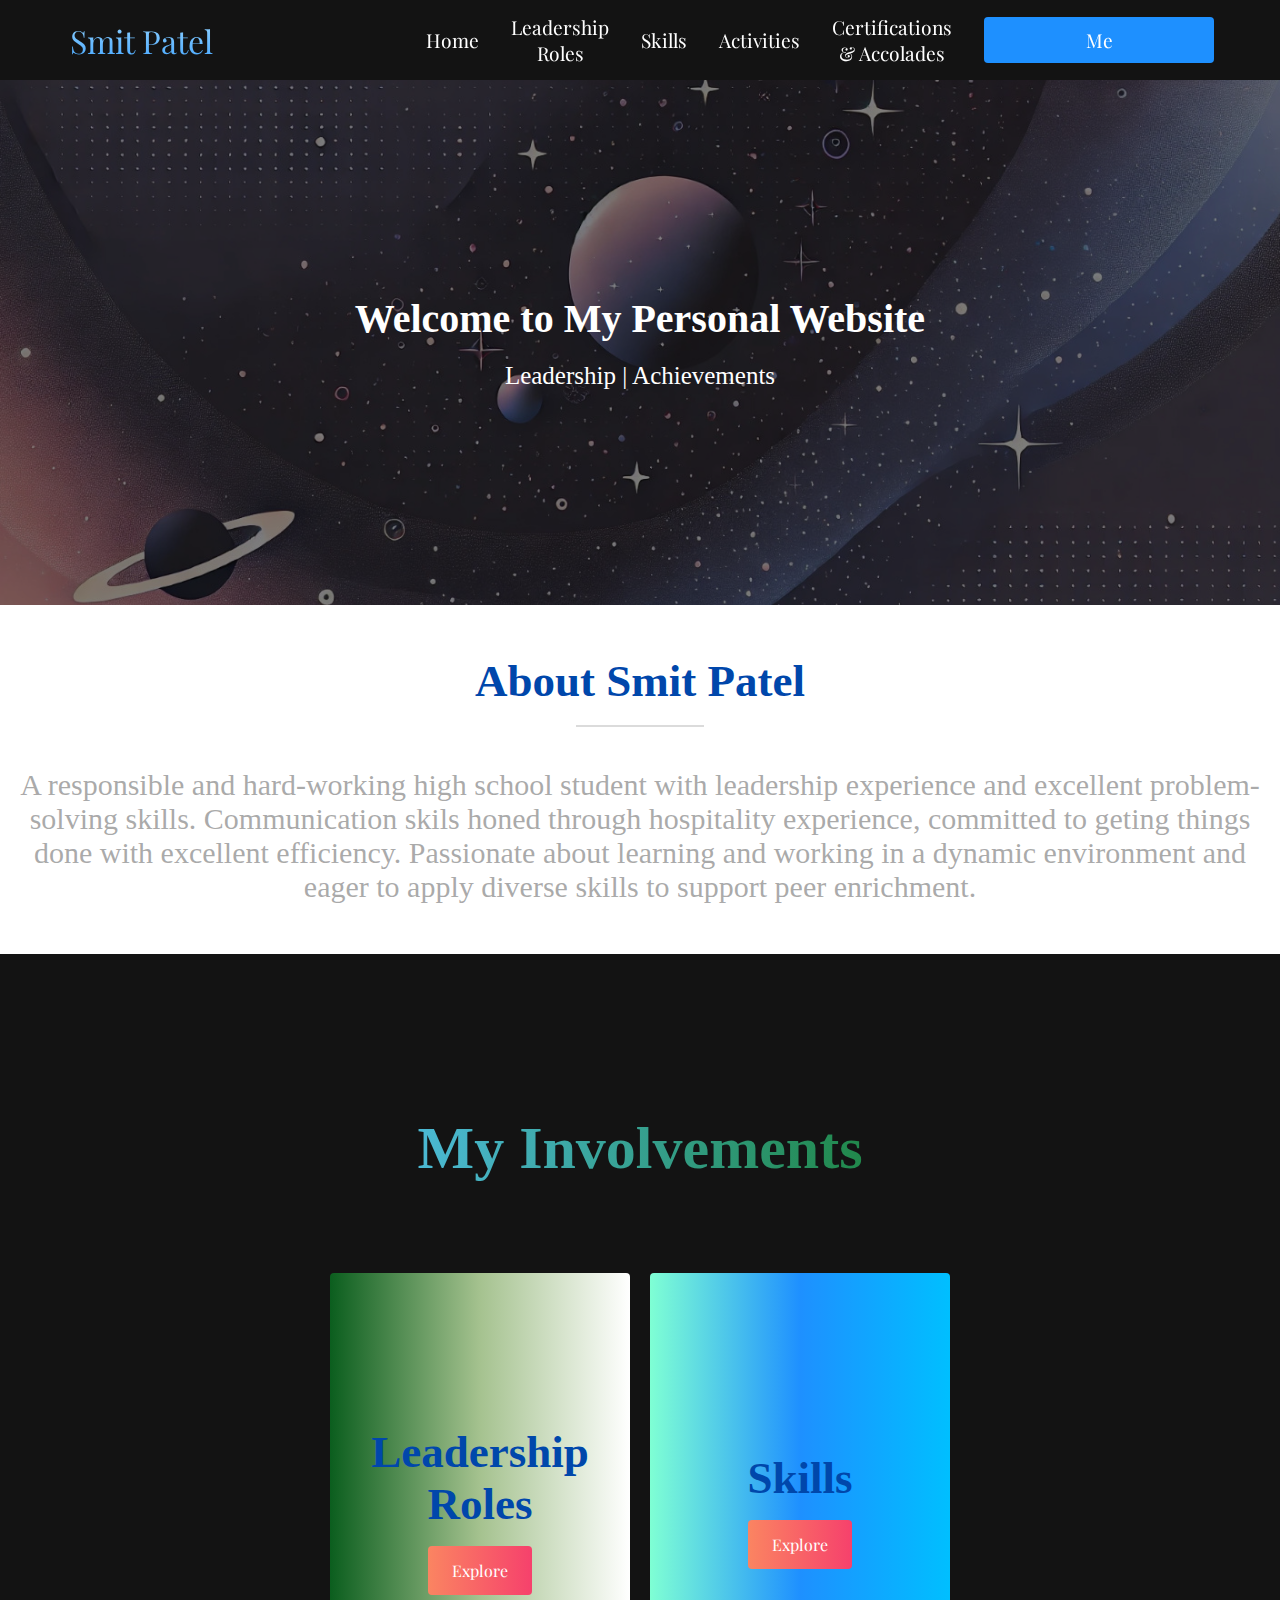
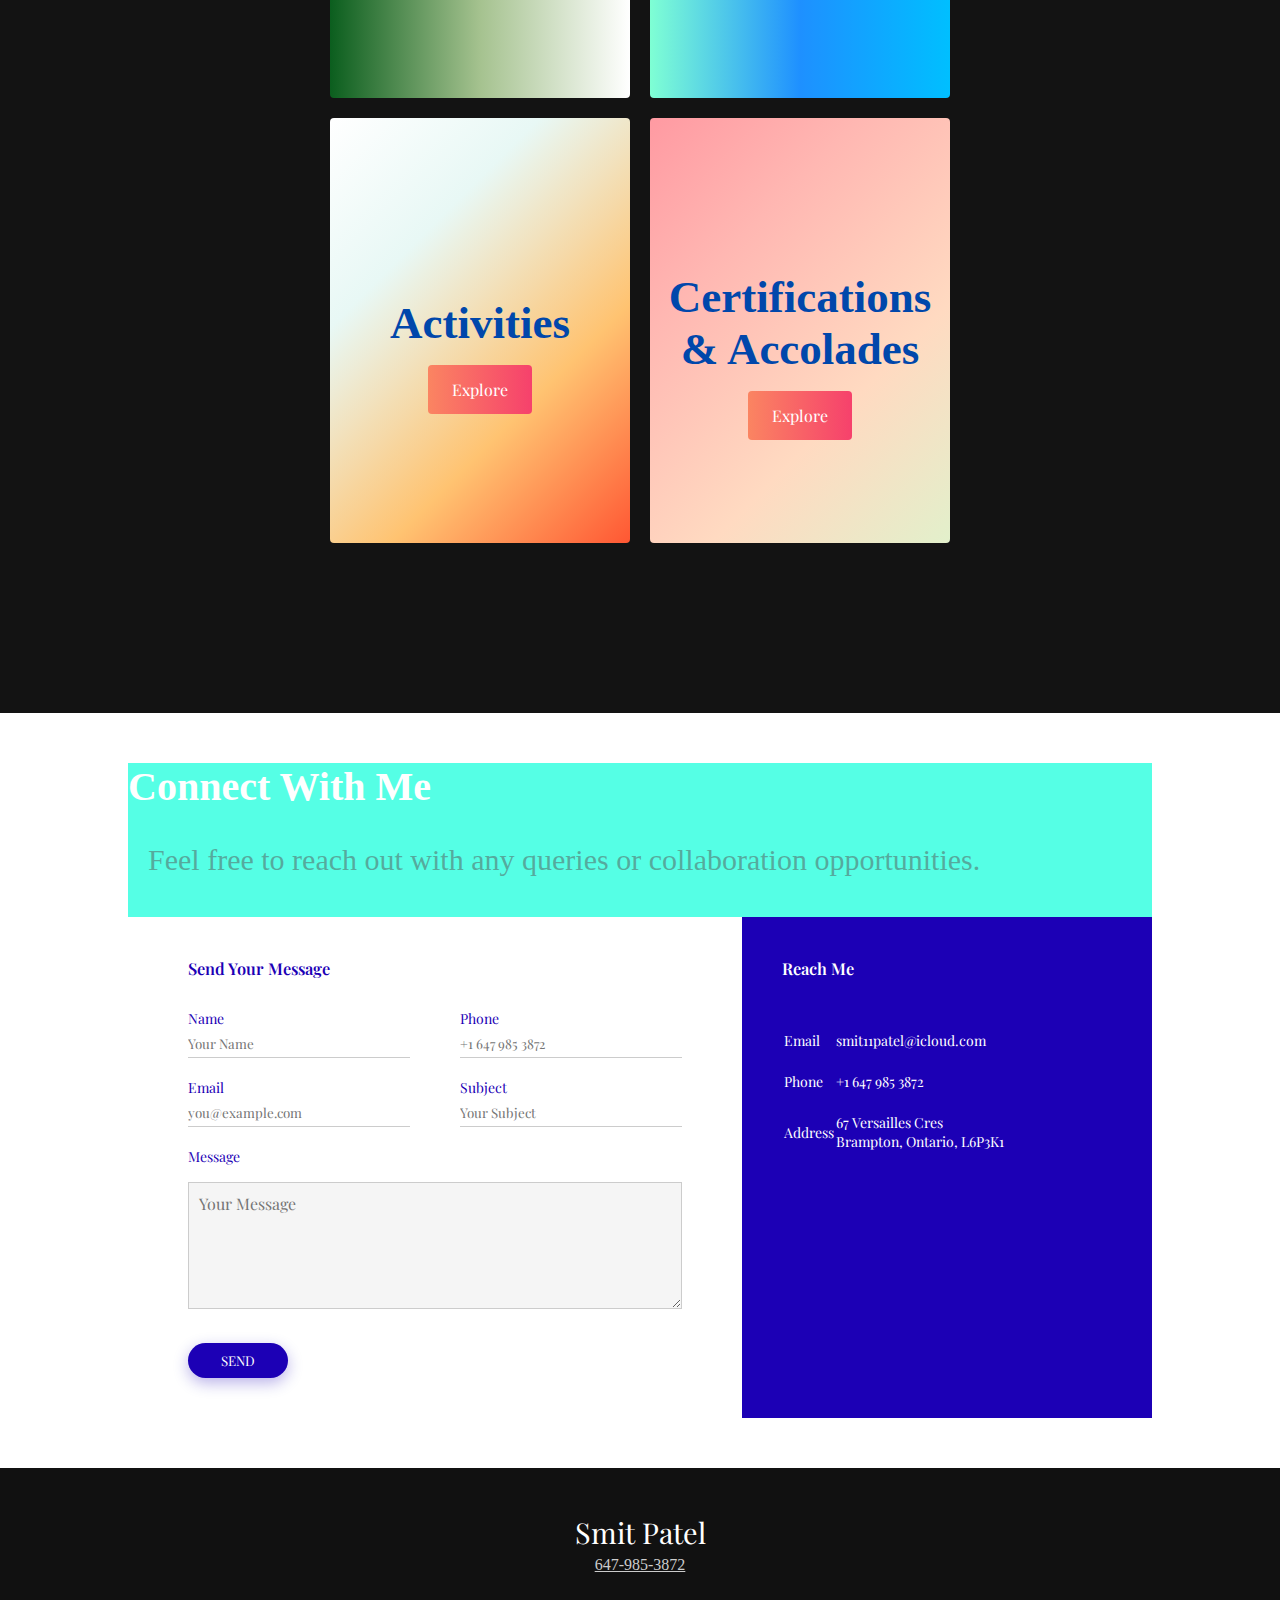
<file: index.html>
<!DOCTYPE html>
<html lang="en">
  <head>
    <meta charset="UTF-8" />
    <meta name="viewport" content="width=device-width, intia-scale=1.0" />
    <title>Smit Patel's Personal Website</title>
    <link href="styles.css" rel="stylesheet">
  </head>
  <body>
    <nav class="navbar">
      <div class="navbar__container">
        <a href="/" id="navbar__logo">Smit Patel</a>
        <div class="navbar__toggle" id="mobile-menu">
          <span class="bar"></span>
          <span class="bar"></span>
          <span class="bar"></span>
        </div>
        <ul class="navbar__menu">
          <li class="navbar__item">
            <a href="index.html" class="navbar__links">Home</a>
          </li>
          <li class="navbar__item">
            <a href="leadership-roles.html" class="navbar__links">Leadership Roles</a>
          </li>
          <li class="navbar__item">
            <a href="skills.html" class="navbar__links">Skills</a>
          </li>
          <li class="navbar__item">
            <a href="activities.html" class="navbar__links">Activities</a>
          </li>
          <li class="navbar__item">
            <a href="cert-acc.html" class="navbar__links">Certifications & Accolades</a>
          </li>
          <li class="navbar__btn">
            <a href="contact.html" class="button">Me</a>
          </li>
        </ul>
      </div>
    </nav>
  
    <div class="header-content-container">
        <div class="header-content">
            <h1>Welcome to My Personal Website</h1>
            <p>Leadership | Achievements</p>
        </div>
    </div>
    
    <div>
        <h2>About Smit Patel</h2>
        <hr class="short-line">
        <p>A responsible and hard-working high school student with leadership experience and excellent problem-solving skills. Communication skils honed through hospitality experience, committed to geting things done with excellent efficiency. Passionate about learning and working in a dynamic environment and eager to apply diverse skills to support peer enrichment.</p>
    </div>

    <div class="services" id="services">
        <h1>My Involvements</h1>
        <div class="services__wrapper">
          <div class="services__card">
            <h2>Leadership<br>Roles</h2>
            <div class="services__btn"><button onclick="redirectToPage('leadership-roles.html')">Explore</button></div>
          </div>
          <div class="services__card">
            <h2>Skills</h2>
            <div class="services__btn"><button onclick="redirectToPage('skills.html')">Explore</button></div>
          </div>
          <div class="services__card">
            <h2>Activities</h2>
            <div class="services__btn"><button onclick="redirectToPage('activities.html')">Explore</button></div>
          </div>
          <div class="services__card">
            <h2>Certifications & Accolades</h2>
            <div class="services__btn"><button onclick="redirectToPage('cert-acc.html')">Explore</button></div>
          </div>
        </div>
    </div>      
    
    <div class="index-contact-container">
      <h1>Connect With Me</h1>
      <p>Feel free to reach out with any queries or collaboration opportunities.</p>
      <div class="index-contact-box">
        <div class="index-contact-left">
          <h3>Send Your Message</h3>
          <form>
            <div class="input-row">
              <div class="input-group">
                <label>Name</label>
                <input type="text" placeholder="Your Name">
              </div>
              <div class="input-group">
                <label>Phone</label>
                <input type="text" placeholder="+1 647 985 3872">
              </div>
            </div>
            <div class="input-row">
              <div class="input-group">
                <label>Email</label>
                <input type="text" placeholder="you@example.com">
              </div>
              <div class="input-group">
                <label>Subject</label>
                <input type="text" placeholder="Your Subject">
              </div>
            </div>
            <label>Message</label>
            <textarea rows="5" placeholder="Your Message"></textarea>
            <button type="submit">SEND</button>
          </form>
        </div>
        <div class="index-contact-right">
          <h3>Reach Me</h3>
          <table>
            <tr>
              <td>Email</td>
              <td>smit11patel@icloud.com</td>
            </tr>
            <tr>
              <td>Phone</td>
              <td>+1 647 985 3872</td>
            </tr>
            <tr>
              <td>Address</td>
              <td>67 Versailles Cres<br>Brampton, Ontario, L6P3K1</td>
            </tr>
          </table>
        </div>
      </div>
    </div>

    <footer>
      <div class="footer-content">
        <h3>Smit Patel</h3>
        <a href="tel:+647-985-3872">647-985-3872</a>
      </div>
      <div class="footer-bottom">
        <p>Copyright &copy;2024 Smit Patel - All Rights Reserved.</p>
      </div>
    </footer>
    <script src="app.js"></script>
  </body>
</html>
</file>
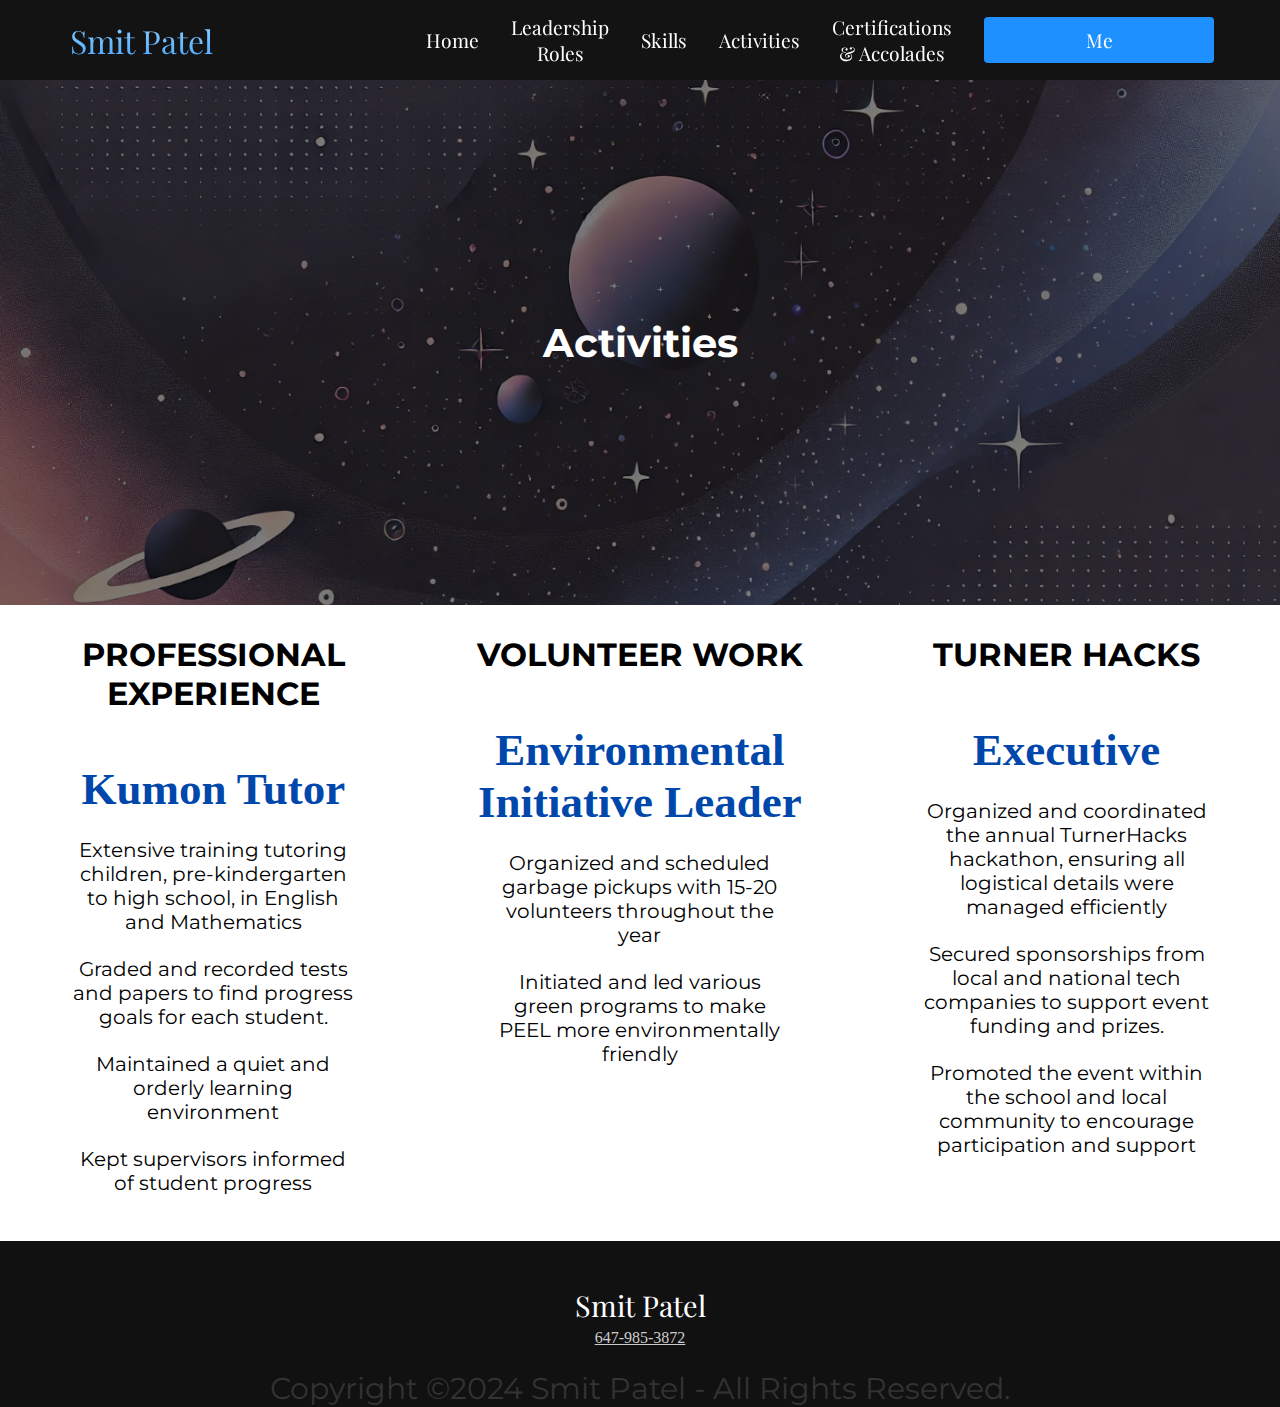
<file: activities.html>
<!DOCTYPE html>
<html lang="en">
  <head>
    <meta charset="UTF-8" />
    <meta name="viewport" content="width=device-width, intia-scale=1.0" />
    <title>Travel Insurance</title>
    <link href="styles.css" rel="stylesheet">
    <link rel="stylesheet" href="https://fonts.googleapis.com/css?family=Montserrat">
  </head>
  <body>
    <nav class="navbar">
      <div class="navbar__container">
        <a href="/" id="navbar__logo">Smit Patel</a>
        <div class="navbar__toggle" id="mobile-menu">
          <span class="bar"></span>
          <span class="bar"></span>
          <span class="bar"></span>
        </div>
        <ul class="navbar__menu">
          <li class="navbar__item">
            <a href="index.html" class="navbar__links">Home</a>
          </li>
          <li class="navbar__item">
            <a href="leadership-roles.html" class="navbar__links">Leadership Roles</a>
          </li>
          <li class="navbar__item">
            <a href="skills.html" class="navbar__links">Skills</a>
          </li>
          <li class="navbar__item">
            <a href="activities.html" class="navbar__links">Activities</a>
          </li>
          <li class="navbar__item">
            <a href="cert-acc.html" class="navbar__links">Certifications & Accolades</a>
          </li>
          <li class="navbar__btn">
            <a href="contact.html" class="button">Me</a>
          </li>
        </ul>
      </div>
    </nav>
  
    <div class="header-content-container">
        <div class="header-content">
            <h1>Activities</h1>
        </div>
    </div>
    
    <div class="income-replacement-container">
      <div class="section">
        <h3>Professional Experience</h3>
        <h2>Kumon Tutor</h2>
        <p>Extensive training tutoring children, pre-kindergarten to high school, in English and Mathematics</p>
        <p>Graded and recorded tests and papers to find progress goals for each student.</p>
        <p>Maintained a quiet and orderly learning environment</p>
        <p>Kept supervisors informed of student progress</p>
        <p> </p>
        <p> </p>
      </div>
      <div class="section">
        <h3>Volunteer Work</h3>
        <h2>Environmental Initiative Leader</h2>
        <p>Organized and scheduled garbage pickups with 15-20 volunteers throughout the year</p>
        <p>Initiated and led various green programs to make PEEL more environmentally friendly</p>
      </div>
      <div class="section">
        <h3>Turner Hacks</h3>
        <h2>Executive</h2>
        <p>Organized and coordinated the annual TurnerHacks hackathon, ensuring all logistical details were managed efficiently</p>
        <p>Secured sponsorships from local and national tech companies to support event funding and prizes.</p>
        <p>Promoted the event within the school and local community to encourage participation and support</p>
      </div>
    </div>

    <div class="contact__container">
   
    </div>

    <footer>
      <div class="footer-content">
        <h3>Smit Patel</h3>
        <a href="tel:+647-985-3872">647-985-3872</a>
      </div>
      <div class="footer-bottom">
        <p>Copyright &copy;2024 Smit Patel - All Rights Reserved.</p>
      </div>
    </footer>
    <script src="app.js"></script>
  </body>
</html>
</file>
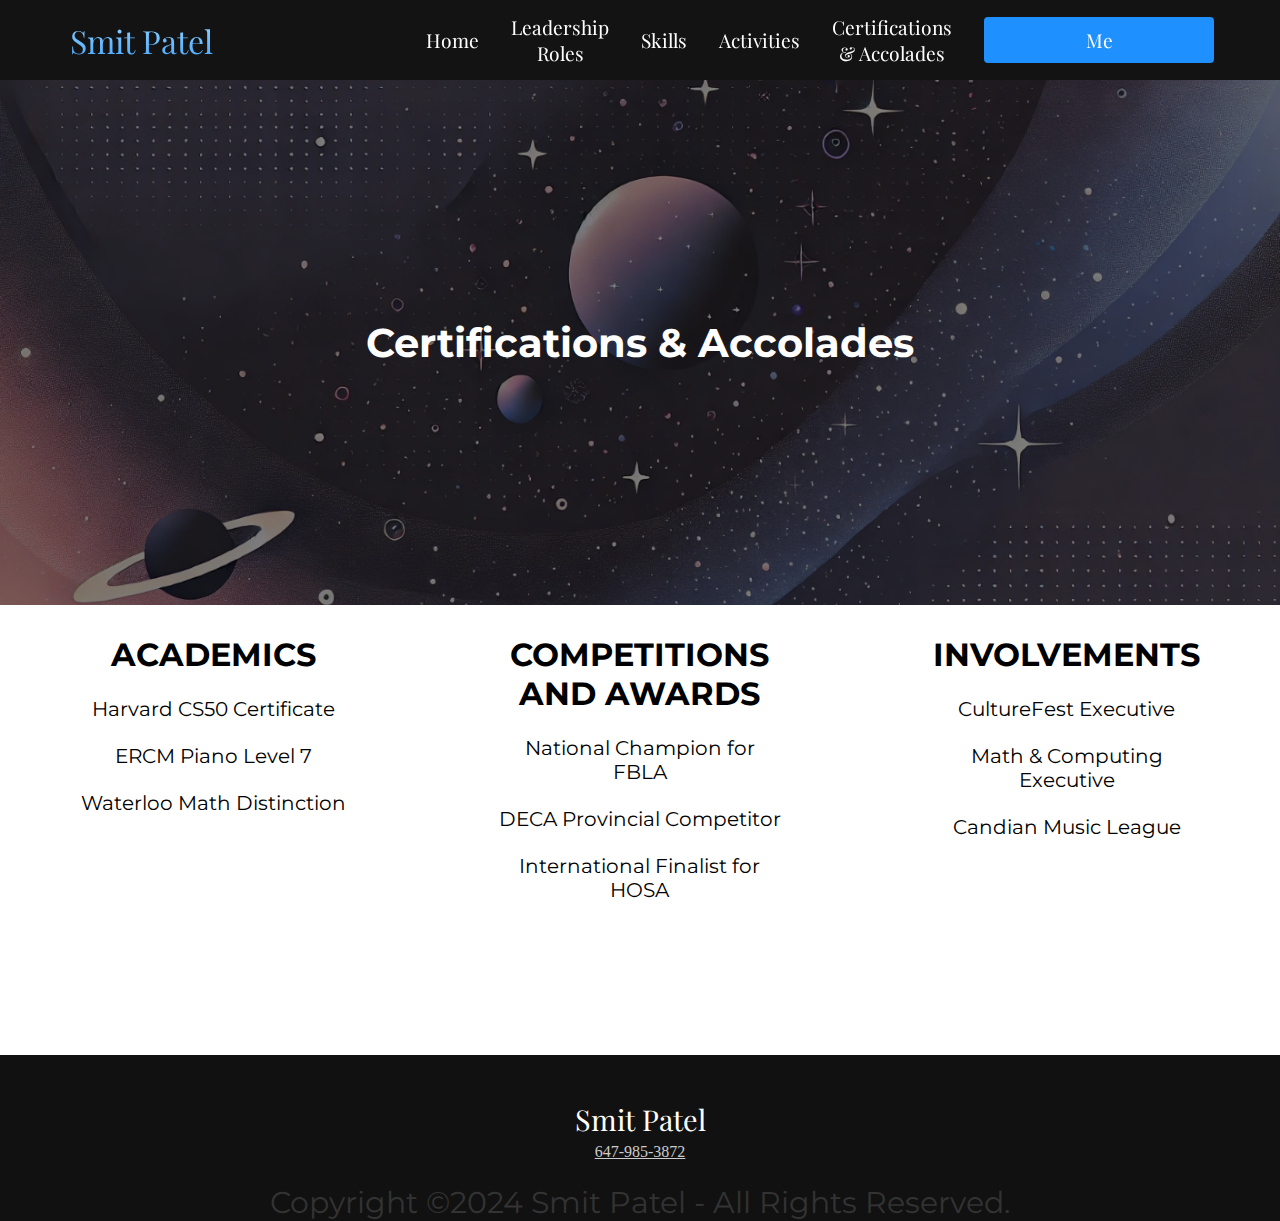
<file: cert-acc.html>
<!DOCTYPE html>
<html lang="en">
  <head>
    <meta charset="UTF-8" />
    <meta name="viewport" content="width=device-width, intia-scale=1.0" />
    <title>Medical Insurance</title>
    <link href="styles.css" rel="stylesheet">
    <link rel="stylesheet" href="https://fonts.googleapis.com/css?family=Montserrat">
  </head>
  <body>
    <nav class="navbar">
      <div class="navbar__container">
        <a href="/" id="navbar__logo">Smit Patel</a>
        <div class="navbar__toggle" id="mobile-menu">
          <span class="bar"></span>
          <span class="bar"></span>
          <span class="bar"></span>
        </div>
        <ul class="navbar__menu">
          <li class="navbar__item">
            <a href="index.html" class="navbar__links">Home</a>
          </li>
          <li class="navbar__item">
            <a href="leadership-roles.html" class="navbar__links">Leadership Roles</a>
          </li>
          <li class="navbar__item">
            <a href="skills.html" class="navbar__links">Skills</a>
          </li>
          <li class="navbar__item">
            <a href="activities.html" class="navbar__links">Activities</a>
          </li>
          <li class="navbar__item">
            <a href="cert-acc.html" class="navbar__links">Certifications & Accolades</a>
          </li>
          <li class="navbar__btn">
            <a href="contact.html" class="button">Me</a>
          </li>
        </ul>
      </div>
    </nav>

    <div class="header-content-container">
      <div class="header-content">
          <h1>Certifications & Accolades</h1>
      </div>
    </div>
  
    <div class="income-replacement-container">
      <div class="section">
        <h3>Academics</h3>
        <p>Harvard CS50 Certificate</p>
        <p>ERCM Piano Level 7</p>
        <p>Waterloo Math Distinction</p>
      </div>
      <div class="section">
        <h3>Competitions and Awards</h3>
        <p>National Champion for FBLA</p>
        <p>DECA Provincial Competitor</p>
        <p>International Finalist for HOSA</p>
      </div>
      <div class="section">
        <h3>Involvements</h3>
        <p>CultureFest Executive</p>
        <p>Math & Computing Executive</p>
        <p>Candian Music League</p>
      </div>
    </div>
    
    <div class="contact__container">
     
    </div>

    <footer>
      <div class="footer-content">
        <h3>Smit Patel</h3>
        <a href="tel:+647-985-3872">647-985-3872</a>
      </div>
      <div class="footer-bottom">
        <p>Copyright &copy;2024 Smit Patel - All Rights Reserved.</p>
      </div>
    </footer>

    <script src="app.js"></script>
  </body>
</html>
</file>
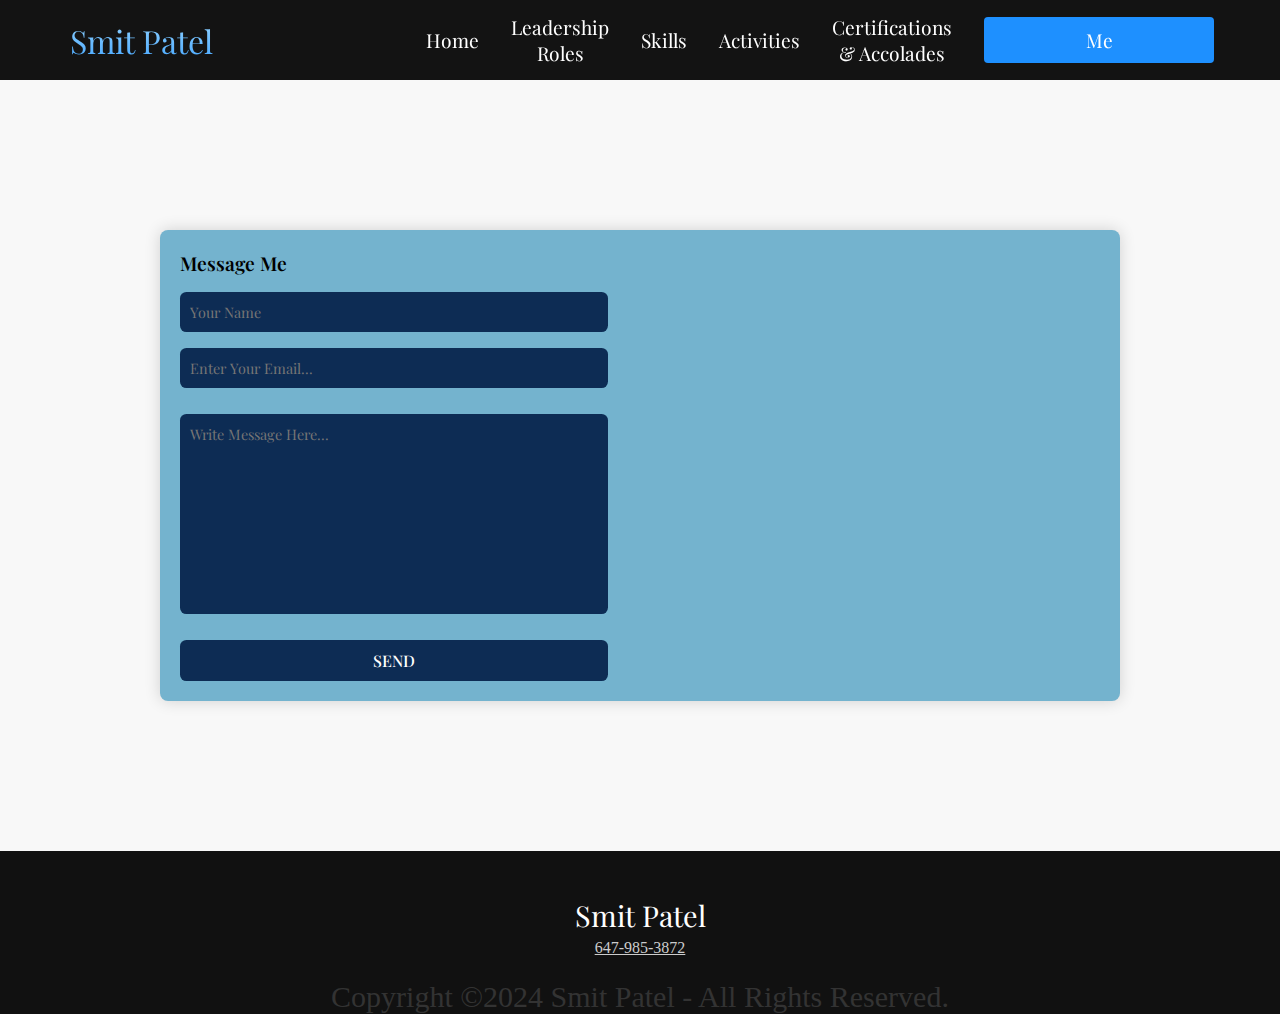
<file: contact.html>
<!DOCTYPE html>
<html lang="en">
  <head>
    <meta charset="UTF-8" />
    <meta name="viewport" content="width=device-width, intia-scale=1.0" />
    <title>Contact Me</title>
    <link href="styles.css" rel="stylesheet">
  </head>
  <body class="contact-body">
    <nav class="navbar">
      <div class="navbar__container">
        <a href="/" id="navbar__logo">Smit Patel</a>
        <div class="navbar__toggle" id="mobile-menu">
          <span class="bar"></span>
          <span class="bar"></span>
          <span class="bar"></span>
        </div>
        <ul class="navbar__menu">
          <li class="navbar__item">
            <a href="index.html" class="navbar__links">Home</a>
          </li>
          <li class="navbar__item">
            <a href="leadership-roles.html" class="navbar__links">Leadership Roles</a>
          </li>
          <li class="navbar__item">
            <a href="skills.html" class="navbar__links">Skills</a>
          </li>
          <li class="navbar__item">
            <a href="activities.html" class="navbar__links">Activities</a>
          </li>
          <li class="navbar__item">
            <a href="cert-acc.html" class="navbar__links">Certifications & Accolades</a>
          </li>
          <li class="navbar__btn">
            <a href="contact.html" class="button">Me</a>
          </li>
        </ul>
      </div>
    </nav>
  
    <section>
      <div class="contact-container">
          <div class="form-container">
              <h3>Message Me</h3>
              <form action="" class="contact-form">
                  <input type="text" placeholder="Your Name" required>
                  <input type="email" name="" id="" placeholder="Enter Your Email..." required>
                  <textarea name="" id="" cols="30" rows="10" placeholder="Write Message Here..." required></textarea>
                  <input type="submit" value="Send" class="send-button">
              </form>
          </div>

          <div class="map">
              <iframe src="https://www.google.com/maps/embed?pb=!1m18!1m12!1m3!1d184550.03659386627!2d-79.80966902207031!3d43.71897911625058!2m3!1f0!2f0!3f0!3m2!1i1024!2i768!4f13.1!3m3!1m2!1s0x882b15eaa5d05abf%3A0x352d31667cc38677!2sBrampton%2C%20ON!5e0!3m2!1sen!2sca!4v1678509296884!5m2!1sen!2sca" width="600" height="450" style="border:0;" allowfullscreen="" loading="lazy" referrerpolicy="no-referrer-when-downgrade"></iframe>
          </div>
      </div>
    </section>

    <footer>
      <div class="footer-content">
        <h3>Smit Patel</h3>
        <a href="tel:+647-985-3872">647-985-3872</a>
      </div>
      <div class="footer-bottom">
        <p>Copyright &copy;2024 Smit Patel - All Rights Reserved.</p>
      </div>
    </footer>
    <script src="app.js"></script>
  </body>
</html>
</file>
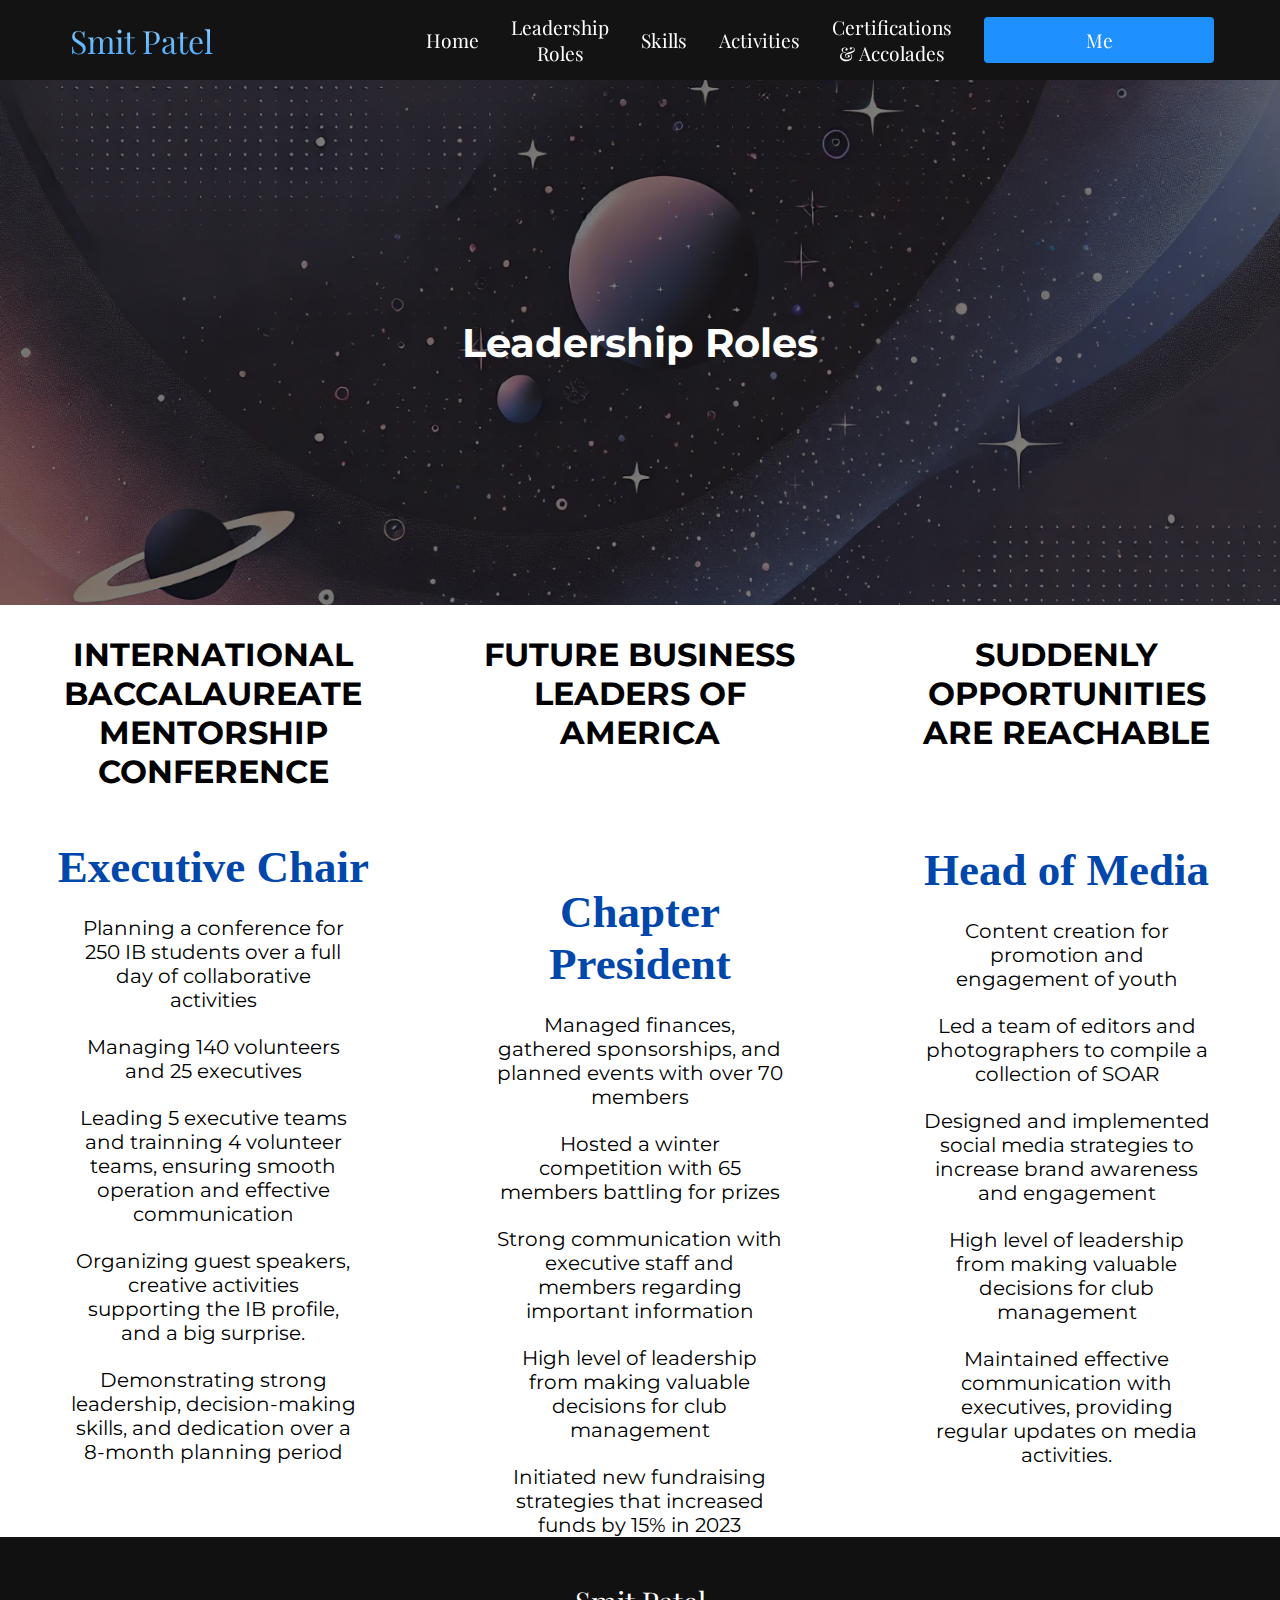
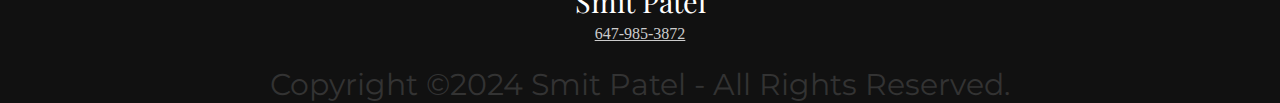
<file: leadership-roles.html>
<!DOCTYPE html>
<html lang="en">
  <head>
    <meta charset="UTF-8" />
    <meta name="viewport" content="width=device-width, intia-scale=1.0" />
    <title>Life Insurance</title>
    <link href="styles.css" rel="stylesheet">
    <link rel="stylesheet" href="https://fonts.googleapis.com/css?family=Montserrat">
  </head>
  <body>
    <nav class="navbar">
      <div class="navbar__container">
        <a href="/" id="navbar__logo">Smit Patel</a>
        <div class="navbar__toggle" id="mobile-menu">
          <span class="bar"></span>
          <span class="bar"></span>
          <span class="bar"></span>
        </div>
        <ul class="navbar__menu">
          <li class="navbar__item">
            <a href="index.html" class="navbar__links">Home</a>
          </li>
          <li class="navbar__item">
            <a href="leadership-roles.html" class="navbar__links">Leadership Roles</a>
          </li>
          <li class="navbar__item">
            <a href="skills.html" class="navbar__links">Skills</a>
          </li>
          <li class="navbar__item">
            <a href="activities.html" class="navbar__links">Activities</a>
          </li>
          <li class="navbar__item">
            <a href="cert-acc.html" class="navbar__links">Certifications & Accolades</a>
          </li>
          <li class="navbar__btn">
            <a href="contact.html" class="button">Me</a>
          </li>
        </ul>
      </div>
    </nav>
  
    <div class="header-content-container">
        <div class="header-content">
            <h1>Leadership Roles</h1>
        </div>
    </div>
    
    <div class="income-replacement-container">
      <div class="section">
        <h3>International Baccalaureate Mentorship Conference</h3>
        <h2>Executive Chair</h2>
        <p>Planning a conference for 250 IB students over a full day of collaborative activities</p>
        <p>Managing 140 volunteers and 25 executives</p>
        <p>Leading 5 executive teams and trainning 4 volunteer teams, ensuring smooth operation and effective communication</p>
        <p>Organizing guest speakers, creative activities supporting the IB profile, and a big surprise.</p>
        <p>Demonstrating strong leadership, decision-making skills, and dedication over a 8-month planning period</p>
        <p> </p>
        <p> </p>
      </div>
      <div class="section">
        <h3>Future Business Leaders of America</h3>
        <br> </br>
        <br> </br>
        <h2>Chapter President</h2>
        <p>Managed finances, gathered sponsorships, and planned events with over 70 members</p>
        <p>Hosted a winter competition with 65 members battling for prizes</p>
        <p>Strong communication with executive staff and members regarding important information</p>
        <p>High level of leadership from making valuable decisions for club management</p>
        <p>Initiated new fundraising strategies that increased funds by 15% in 2023</p>
      </div>
      <div class="section">
        <h3>Suddenly Opportunities are Reachable</h3>
        <br> </br>
        <h2>Head of Media</h2>
        <p>Content creation for promotion and engagement of youth</p>
        <p>Led a team of editors and photographers to compile a collection of SOAR</p>
        <p>Designed and implemented social media strategies to increase brand awareness and engagement</p>
        <p>High level of leadership from making valuable decisions for club management</p>
        <p>Maintained effective communication with executives, providing regular updates on media activities.</p>
      </div>
    </div>

    <div class="contact__container">
    </div>
    
    <footer>
      <div class="footer-content">
        <h3>Smit Patel</h3>
        <a href="tel:+647-985-3872">647-985-3872</a>
      </div>
      <div class="footer-bottom">
        <p>Copyright &copy;2024 Smit Patel - All Rights Reserved.</p>
      </div>
    </footer>
    <script src="app.js"></script>
  </body>
</html>
</file>
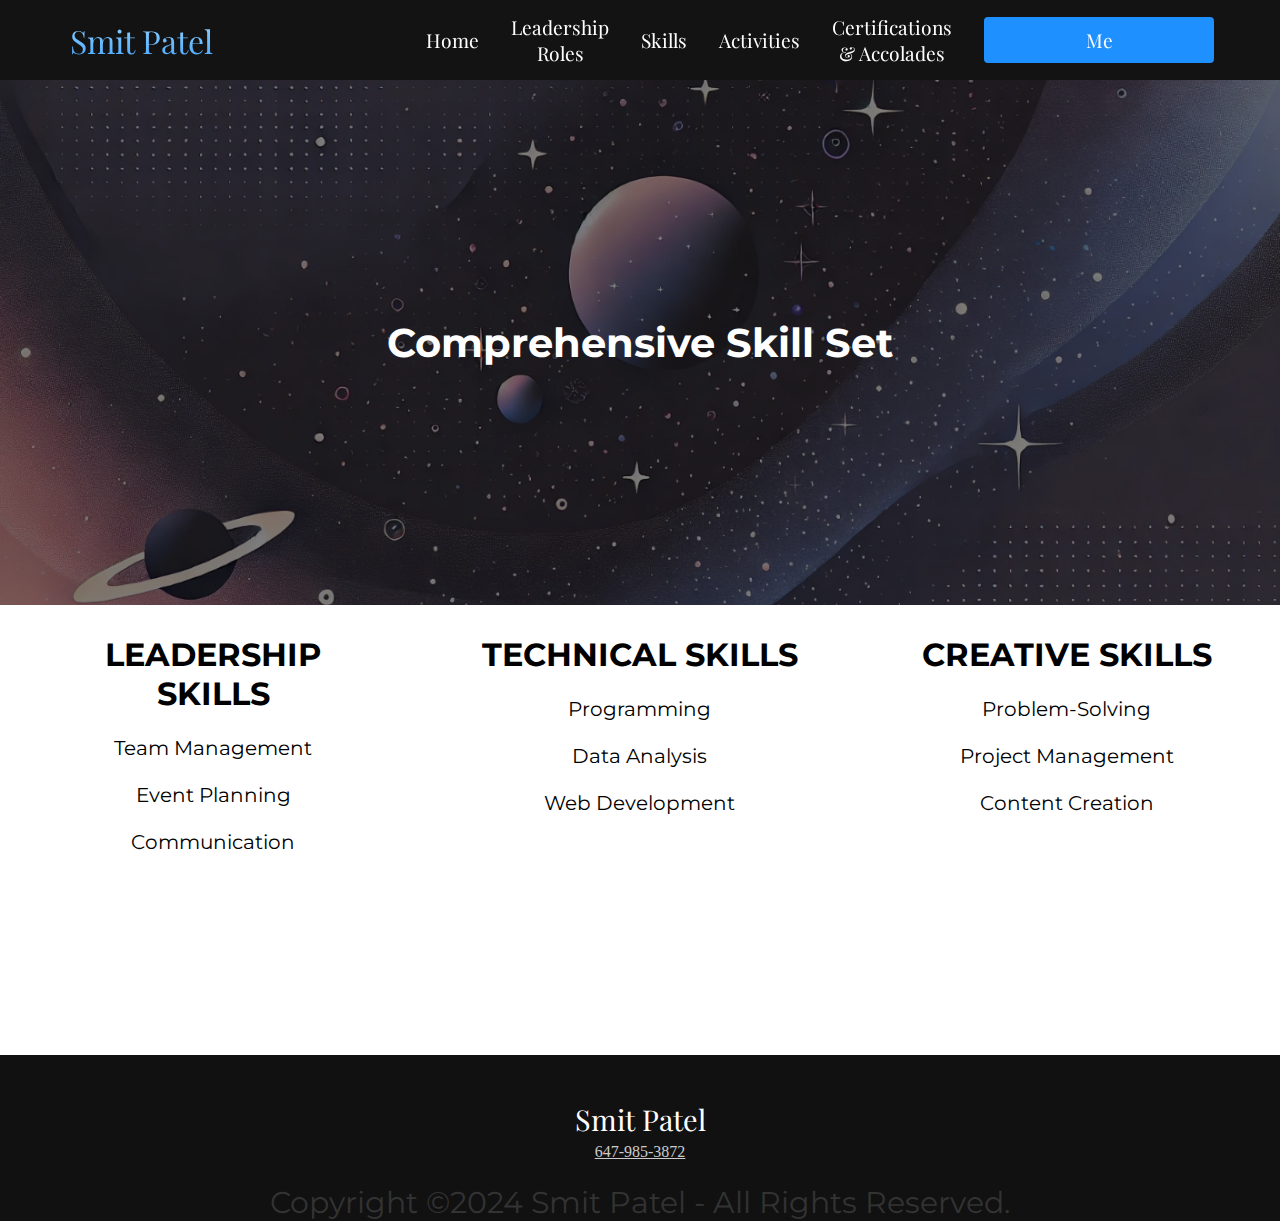
<file: skills.html>
<!DOCTYPE html>
<html lang="en">
  <head>
    <meta charset="UTF-8" />
    <meta name="viewport" content="width=device-width, intia-scale=1.0" />
    <title>Investment Plans</title>
    <link href="styles.css" rel="stylesheet">
    <link rel="stylesheet" href="https://fonts.googleapis.com/css?family=Montserrat">
  </head>
  <body>
    <nav class="navbar">
      <div class="navbar__container">
        <a href="/" id="navbar__logo">Smit Patel</a>
        <div class="navbar__toggle" id="mobile-menu">
          <span class="bar"></span>
          <span class="bar"></span>
          <span class="bar"></span>
        </div>
        <ul class="navbar__menu">
          <li class="navbar__item">
            <a href="index.html" class="navbar__links">Home</a>
          </li>
          <li class="navbar__item">
            <a href="leadership-roles.html" class="navbar__links">Leadership Roles</a>
          </li>
          <li class="navbar__item">
            <a href="skills.html" class="navbar__links">Skills</a>
          </li>
          <li class="navbar__item">
            <a href="activities.html" class="navbar__links">Activities</a>
          </li>
          <li class="navbar__item">
            <a href="cert-acc.html" class="navbar__links">Certifications & Accolades</a>
          </li>
          <li class="navbar__btn">
            <a href="contact.html" class="button">Me</a>
          </li>
        </ul>
      </div>
    </nav>
  
    <div class="header-content-container">
        <div class="header-content">
            <h1>Comprehensive Skill Set</h1>
        </div>
    </div>
    
    <div class="income-replacement-container">
      <div class="section">
        <h3>Leadership Skills</h3>
        <p>Team Management</p>
        <p>Event Planning</p>
        <p>Communication</p>
      </div>
      <div class="section">
        <h3>Technical Skills</h3>
        <p>Programming</p>
        <p>Data Analysis</p>
        <p>Web Development</p>
      </div>
      <div class="section">
        <h3>Creative Skills</h3>
        <p>Problem-Solving</p>
        <p>Project Management</p>
        <p>Content Creation</p>
      </div>
    </div>

    <div class="contact__container">
      
    </div>

    <footer>
      <div class="footer-content">
        <h3>Smit Patel</h3>
        <a href="tel:+647-985-3872">647-985-3872</a>
      </div>
      <div class="footer-bottom">
        <p>Copyright &copy;2024 Smit Patel - All Rights Reserved.</p>
      </div>
    </footer>
    <script src="app.js"></script>
  </body>
</html>
</file>
<file: styles.css>
/* Google Fonts */
@import url('https://fonts.googleapis.com/css2?family=Playfair+Display:wght@600&family=Poppins:wght@400;600;700&display=swap');

* {
    box-sizing: border-box;
    margin: 0;
    padding: 0;
    font-family: 'Playfair Display', serif;
    scroll-behavior: smooth;
    box-sizing: border-box;
}


/* Navbar */
.navbar {
    background: #131313;
    height: 80px;
    display: flex;
    justify-content: center;
    align-items: center;
    font-size: 1.2rem;
    position: sticky;
    top: 0;
    z-index: 999;
}

.navbar.scrolled {
    background-color: rgba(0, 0, 0, 0.8);
    transition: background-color 0.3s ease-in-out;
}
  
.navbar__container {
    display: flex;
    justify-content: space-between;
    height: 88px;
    z-index: 1;
    width: 100%;
    max-width: 1300px;
    margin: 0 auto;/*try chanigng this*/
    padding: 0 50px;
}

#navbar__logo {
    background-color: #7bb8f1;
    background-image: linear-gradient(to top, #1E90FF 0%, #bfecff 100%);
    background-size: 100%;
    -webkit-background-clip: text;
    -moz-background-clip: text;
    -webkit-text-fill-color: transparent;
    -moz-text-fill-color: transparent;
    display: flex;
    align-items: center;
    cursor: pointer;
    text-decoration: none;
    font-size: 2rem;
    padding: 0px 20px;
}

.fa-gem {
    margin-right: 0.5rem;
}

.navbar__menu {
    display: flex;
    align-items: center;
    list-style: none;
    text-align: center;
}

.navbar__item {
    height: 88px;
}

.navbar__links {
    color: #fff;
    display: flex;
    align-items: center;
    justify-content: center;
    text-decoration: none;
    padding: 0 1rem;
    height: 100%; 
}

.navbar__btn {
    display: flex;
    justify-content: center;
    align-items: center;
    padding: 0 1rem;
    width: 100%;
}

.button {
    display: flex;
    justify-content: center;
    align-items: center;
    text-decoration: none;
    padding: 10px 20px;
    height: 100%;
    width: 100%;
    border: none;
    outline: none;
    border-radius: 4px;
    background: #1E90FF;
    color: #fff;
}

.button:hover {
    background: #4837ff;
    transition: all 0.3s ease;
}

.navbar__links:hover {
    color: #A9D0F5;
    transition: all 0.3s ease;
}

@media screen and (max-width: 960px) {
    .navbar__container {
        display: flex;
        justify-content: space-between;
        height: 80px;
        z-index: 1;
        width: 100%;
        max-width: 1300px;
        padding: 0;
    }

    .navbar__menu {
        display: grid;
        grid-template-columns: auto;
        margin: 0;
        width: 100%;
        position: absolute;
        top: -1000px;
        opacity: 0;
        transition: all 0.5s ease;
        height: 80vh;
        z-index: -1;
        background: rgba(0, 0, 0, 0.8);
    }

    .navbar__menu.active {
        top: 100%;
        opacity: 1;
        transition: all 0.5s ease;
        z-index: 99;
        height: 80vh;
        font-size: 1.6rem;
    }

    #navbar__logo {
        padding-left: 25px;
    }

    .navbar__toggle .bar {
        width: 25px;
        height: 3px;
        margin: 5px auto;
        transition: all 0.3s ease-in-out;
        background: #fff;
    }

    .navbar__item {
        width: 100%;
    }

    .navbar__links {
        text-align: center;
        padding: 2rem;
        width: 100%;
        display: table;
    }

    #mobile-menu {
        position: absolute;
        top: 20%;
        right: 5%;
        transform: translate(5%, 20%);
    }

    .navbar__btn {
        padding-bottom: 2rem;
    }

    .button {
        display: flex;
        justify-content: center;
        align-items: center;
        width: 80%;
        height: 80px;
        margin: 0; 
    }

    .navbar__toggle .bar {
        display: block;
        cursor: pointer; 
    }

    #mobile-menu.is-active .bar:nth-child(2) {
        opacity: 0;
    }

    #mobile-menu.is-active .bar:nth-child(1) {
        transform: translateY(8px) rotate(45deg);
    }

    #mobile-menu.is-active .bar:nth-child(3) {
        transform: translateY(-8px) rotate(-45deg);
    }
}

/* Title */
.header-content {
    position: relative;
    display: flex;
    flex-direction: column;
    align-items: center;
    justify-content: center;
    text-align: center;
    margin-top: 100px;
    background-color: #d9d9d9;
    background-image: url('download.jpeg');
    background-size: cover;
    background-position: center;
    height: 525px;
    margin-top: 0px;
}

.header-content::before {
    content: "";
    position: absolute;
    top: 0;
    left: 0;
    width: 100%;
    height: 100%;
    background-color: rgba(0, 0, 0, 0.5); /* Change the color and opacity as desired */
    z-index: 1;
}

.header-content-container {
    position: relative; /* Set the position of the container to relative */
    z-index: 2; /* Set the z-index to be higher than the shade */
}

h1 {
    font-size: 40px;
    font-weight: bold;
    font-family: Montserrat;
    color: white;
    z-index: 2;
}

.header-content-container p {
    font-size: 25px;
    font-family: Lato;
    text-align: center;
    margin-top: 20px;
    color: white;
    padding-top: 0px;
    z-index: 2;
}

.whatsapp-button {
    display: inline-flex;
    background-color: #0047AB;
    color: white;
    padding: 10px 20px;
    text-decoration: none;
    border-radius: 20px;
    border: none;
    font-family: Helvetica;
    margin-top: 50px;
    z-index: 2;
}

.whatsapp-button:hover {
    background-color: darkgreen;
}

@media only screen and (max-width: 960px) {
    .header-content {
        background-size: contain;
    }
}

/* About section */
h2 {
    font-size: 45px;
    font-weight: bold;
    font-family: Bitter;
    margin-top: 50px;
    text-align: center;
    color: #0047AB;
}

.short-line {
    width: 10%;
    border: 1px solid #DBDBDB;
    margin: 18px auto;
    text-align: center;
}

p {
    font-size: 30px;
    font-family: 'Montserrat';
    text-align: center;
    color: #55555580;
    margin: 0px 20px;
    padding-top: 23px;
}

/* Services Section */
.services {
    background: #131313;
    display: flex;
    flex-direction: column;
    justify-content: center;
    align-items: center;
    height: 100%;
    padding: 10rem 0;
    margin-top: 50px;
}
  
.services h1 {
    background-color: #4BB9D4;
    background-image: linear-gradient(to right, #4BB9D4 0%, #21884B 100%);
    background-size: 100%;
    -webkit-background-clip: text;
    -moz-background-clip: text;
    -webkit-text-fill-color: transparent;
    -moz-text-fill-color: transparent;
    margin-bottom: 5rem;
    font-size: 2.5rem;
    font-size: 60px;
}
  
.services__wrapper {
    display: grid;
    grid-template-columns: 1fr 1fr 1fr 1fr;
    grid-template-rows: 1fr;
}
  
.services__card {
    margin: 10px;
    height: 425px;
    width: 300px;
    border-radius: 4px;
    display: flex;
    flex-direction: column;
    justify-content: center;
    color: #fff;
    background-image: linear-gradient(to right, #0B5E1E 0%, #A5C28F 50%, #FFFFFF 100%);
    transition: 0.3s ease-in;
}
  
.services__card:nth-child(2) {
    background: #1fa2ff; /* fallback for old browsers */
    background: -webkit-linear-gradient(
      to right,
      #7FFFD4,
      #1E90FF,
      #00BFFF
    ); /* Chrome 10-25, Safari 5.1-6 */
    background: linear-gradient(
      to right,
      #7FFFD4,
      #1E90FF,
      #00BFFF
    ); /* W3C, IE 10+/ Edge, Firefox 16+, Chrome 26+, Opera 12+, Safari 7+ */
}
  
.services__card:nth-child(3) {
    background-image: linear-gradient(
      -225deg,
      #FFFFFF 0%,
      #E8F8F5 29%,
      #FFC371 67%,
      #FF5733 100%
    );
}

.services__card:nth-child(4) {
    background-image: linear-gradient(
      -225deg,
      #FF9AA2 0%,
      #FFB7B2 29%,
      #FFDAC1 67%,
      #E2F0CB 100%
    );
}
  
.services__card h2 {
    text-align: center;
}
  
.services__card p {
    text-align: center;
    margin-top: 24px;
    font-size: 20px;
}
  
.services__btn {
    display: flex;
    justify-content: center;
    margin-top: 16px;
}
  
.services__card button {
    color: #fff;
    padding: 14px 24px;
    border: none;
    outline: none;
    border-radius: 4px;
    background: #1F3A68;
    font-size: 1rem;
    background-image: linear-gradient(to right, #FFC857 0%, #F6416C 100%);
    transition: background-position 0.4s ease-out;
    background-size: 200% 100%;
    background-position: right center;
}
  
.services__card button:hover {
    cursor: pointer;
    background-position: left center;
}
  
.services__card:hover {
    transform: scale(1.075);
    transition: 0.3s ease-in;
}
  
@media screen and (max-width: 1300px) {
    .services__wrapper {
      grid-template-columns: 1fr 1fr;
    }
}
  
@media screen and (max-width: 768px) {
    .services__wrapper {
      grid-template-columns: 1fr;
    }
}

/*Contact Form */
.contact__container {
    width: 100%;
    height: 0vh;
    background: #d9d9d9;
    display: flex;
    align-items: center;
    justify-content: center;
}

.contact__container form {
    background: #131313;
    display: flex;
    flex-direction: column;
    padding: 2vw 4vw;
    width: 90%;
    max-width: 600px;
    border-radius: 10px;
}

.contact__container form h3 {
    color: #555;
    font-weight: 800;
    margin-bottom: 20px;
}

.contact__container form input, form textarea {
    border: 0;
    margin: 10px 0;
    padding: 20px;
    outline: none;
    background: #f5f5f5;
    font-size: 16px;
}

.contact__container form button {
    padding: 15px;
    background: #ff5261;
    color: #FFFFFF;
    font-size: 18px;
    border: 0;
    outline: none;
    cursor: pointer;
    width: 150px;
    margin: 20px auto 0;
    border-radius: 30px;
}

.contact__container form button:hover {
    background-color: #87cefa;
}

/* Medical Insurance */
.med-container {
    background-color: #F5F5F5;
}

.med-content {
    background-color: #EAE8E6;
    border: 1px solid #ccc;
    border-radius: 10px;
    padding: 30px;
    box-shadow: 0px 0px 10px rgba(0, 0, 0, 0.1);
    overflow: hidden; /* add this line to contain the floated image */
}

.med-content h1 {
    font-size: 45px;
    color: #131313;
    margin-bottom: 20px;
    text-align: center;
    margin-top: 40px;
}

.med-content h2 {
    font-family: Bitter;
    color: #0047AB;
    font-size: 35px;
    margin-top: 50px;
    text-align: left;
    max-width: 500px;
}

.med-content p {
    font-size: 25px;
    font-family: Montserrat;
    color: #131313;
    line-height: 1.5;
    margin-top: 20px;
    text-align: left;
    max-width: 500px;
}

.short-line1 {
    width: 5%;
    border: 1px solid #FFFF00;
    margin: 18px auto;
    text-align: center;
}

.med-content img {
    max-width: 40%;
    height: auto;
    margin-top: -380px;
    float: right; 
}

@media screen and (max-width: 910px) {
    .med-content img {
      float: none;
      display: block;
      max-width: 100%;
      margin-top: 20px;
      margin-bottom: 10px;
      max-width: 80%;
      text-align: center;
    }
}

/* Life Insurance */
.life__insurance {
    text-align: center;
    margin-top: 30px;
}

.income-replacement-container {
    height: 50vh;
}
.section {
    width: 33.33%;
    float: left;
    text-align: center;
    padding: 0px 50px;
    box-sizing: border-box;
}

.section p {
    font-size: 20px;
    color: black;
}

.income-replacement-container h3 {
    font-family: 'Montserrat', sans-serif;
    font-size: 2em;
    font-weight: bold;
    text-transform: uppercase;
    margin-top: 30px;
}

.life_btn {
    display: flex;
    justify-content: center;
    margin-top: 20px;
}
  
.life_btn button {
    padding: 10px 20px;
    background-color: #007bff;
    color: #fff;
    border: none;
    border-radius: 20px;
    font-size: 1.2em;
    cursor: pointer;
    transition: background-color 0.3s ease;
}
.life_btn button:hover {
    background-color: #0062cc;
}
  
.life-title h1 {
    text-align: center;
    margin-top: 30px;
}

.section1 {
    width: 33.33%;
    float: left;
    text-align: center;
    padding: 0px 50px;
    box-sizing: border-box;
}

.life-content {
    display: flex;
    flex-wrap: wrap;
    justify-content: space-between;
    margin-top: 50px;
}
  
.life-content h3 {
    font-size: 24px;
    font-weight: bold;
    margin-bottom: 20px;
    color: #333;
}
  
.life-content p {
    font-size: 16px;
    line-height: 1.5;
    color: #666;
    margin-bottom: 30px;
}

/* Contact Page */
.contact-container {
    max-width: 960px;
    margin: auto;
    width: 100%;
    display: grid;
    grid-template-columns: repeat(2, 1fr);
    gap: 1.5rem;
    background: #74B3CE;
    box-shadow: 0 0 1rem hsla(0 0 0 / 16%);
    border-radius: 0.5rem;
    overflow: hidden;
    margin-top: 150px !important;
}

section {
    padding-bottom: 150px; /* adjust the value to your desired spacing */
}

.form-container {
    padding: 20px;
}

.form-container h3 {
    font-size: 1.2rem;
    font-weight: 600;
    margin-bottom: 1rem;
}

.contact-form {
    display: grid;
    row-gap: 1rem;
}

.contact-form input,
.contact-form textarea {
    width: 100%;
    border: none;
    outline: none;
    background: #0D2C54;
    padding: 10px;
    font-size: 0.9rem;
    color: #fff;
    border-radius: 0.4rem;
}

.contact-form textarea {
    resize: none;
    height: 200px;
}

.contact-form .send-button {
    border: none;
    outline: none;
    background: #0D2C54;
    font-size: 1rem;
    font-weight: 500;
    text-transform: uppercase;
    cursor: pointer;
}

.contact-form .send-button:hover {
    background: hsl(181, 100%, 44%, 0.8);
    transition: 0.3 all linear;
}

.map iframe {
    width: 100%;
    height: 100%;
}

@media (max-width:964px) {
    .contact-container {
        margin: 0 auto;
        width: 90%;
    }
}

@media (max-width: 700px) {
    .contact-container {
        grid-template-columns: 1fr;
        gap: 1rem;
        margin-top: 20rem !important;
    }
}

.contact-body {
    background-color: #F8F8F8;
}

footer {
    position: bottom;
    bottom: 0;
    width: 100%;
    background: #111;
    height: auto;
    width: 100vw;
    font-family: "Open Sans";
    padding-top: 40px;
    color: #fff;

}

.footer-content {
    display: flex;
    align-items: center;
    justify-content: center;
    flex-direction: column;
    text-align: center;
}

.footer-content h3 {
    font-size: 1.8rem;
    font-weight: 400;
    text-transform: capitalize;
    line-height: 3rem;
}

.footer-content p{
    max-width: 500px;
    margin: 10px auto;
    line-height: 28px;
    font-size: 14px;
    color: #ccc;
}

.footer-content a {
    color: #ccc;
    transition: color 0.2s ease;
    font-family: "Open Sans";
}

.footer-content a:hover {
    color: #f1c40f;
}

/* Contact Form */
body .index-contact-container {
    background: #55ffe5;
    font-size: 14px;
}

.index-contact-container {
    width: 80%;
    margin: 50px auto;
}

.index-contact-box {
    background: #fff;
    display: flex;
}

.index-contact-left {
    flex-basis: 60%;
    padding: 40px 60px;
}

.index-contact-right {
    flex-basis: 40%;
    padding: 40px;
    background: #1c00b5;
    color: #fff;
}

.index-contact-container h1 {
    margin-bottom: 10px;
    text-align: left;
}

.index-contact-container p {
    margin-bottom: 40px;
    text-align: left;
}

.input-row {
    display: flex;
    justify-content: space-between;
    margin-bottom: 20px;
}

.input-row .input-group {
    flex-basis: 45%;
}

.index-contact-container input {
    width: 100%;
    border: none;
    border-bottom: 1px solid #ccc;
    outline: none;
    padding-bottom: 5px;
}

.index-contact-container textarea {
    width: 100%;
    border: 1px solid #ccc;
    outline: none;
    padding: 10px;
    box-sizing: border-box;
}

.index-contact-container label {
    margin-bottom: 6px;
    display: block;
    color: #1c00b5;
}

.index-contact-container button {
    background: #1c00b5;
    width: 100px;
    border: none;
    outline: none;
    color: #fff;
    height: 35px;
    border-radius: 30px;
    margin-top: 20px;
    box-shadow: 0px 5px 15px 0px rgba(28, 0, 181, 0.3);
}

.index-contact-left h3 {
    color: #1c00b5;
    font-weight: 600;
    margin-bottom: 30px;
}

.index-contact-right h3 {
    font-weight: 600;
    margin-bottom: 30px;
}

tr td {
    padding-top: 20px;
}
</file>
